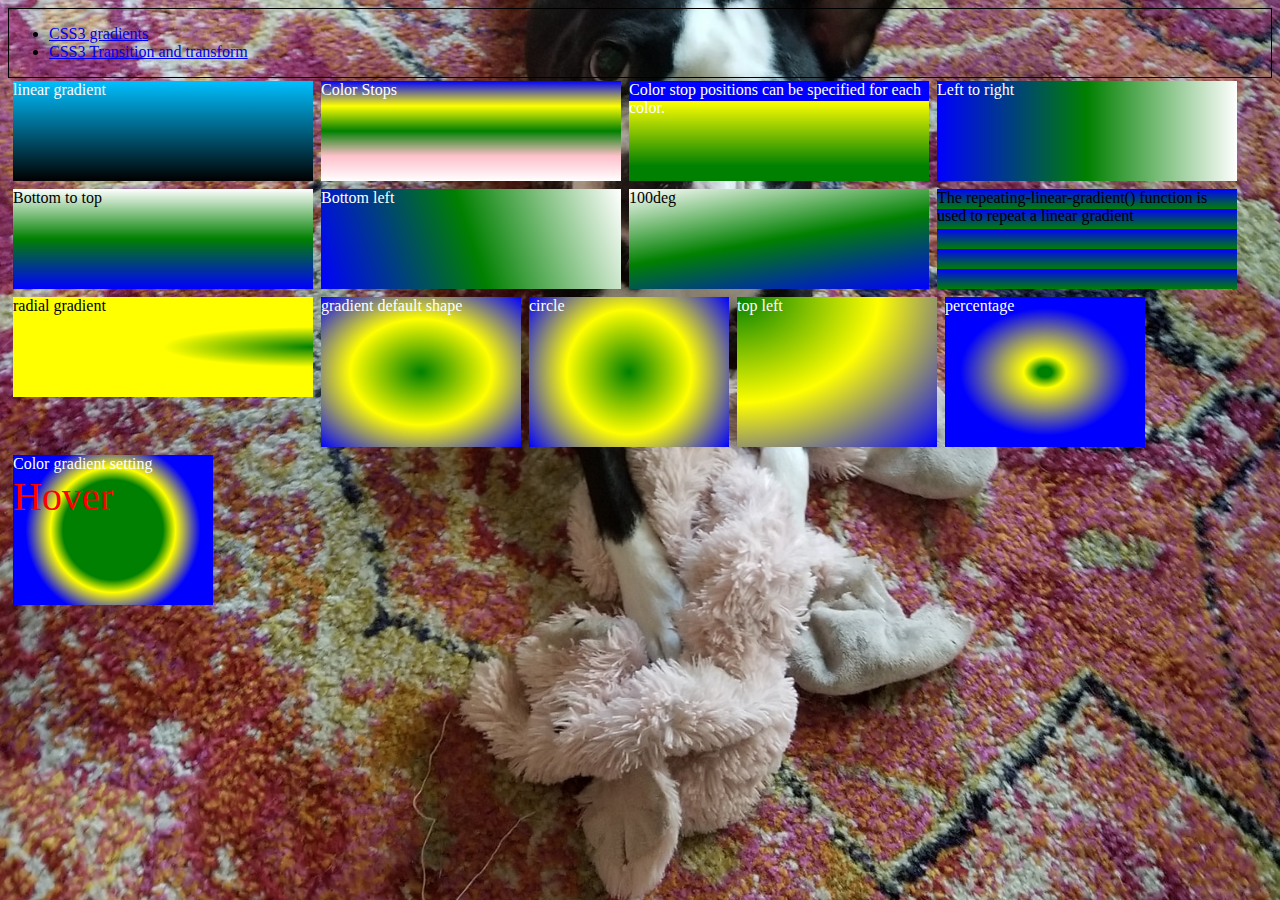
<file: CSS3/index.html>
<!DOCTYPE html>
<html lang="en" dir="ltr">
  <head>
    <meta charset="utf-8">
    <title>CSS3</title>
    <link rel="stylesheet" type="text/css" href="./gradient.css">
  </head>

  <body>
    <nav>
      <ul>
        <li><a href="index.html">CSS3 gradients</a></li>
        <li><a href="transitionAndTransform.html">CSS3 Transition and transform</a></li>
      </ul>
    </nav>
      <p class="linear">linear gradient</p>
      <p class="color-stops">Color Stops</p>
      <p class="color-stops-positions">Color stop positions can be specified for each color.</p>
      <div class="first">Left to right</div>
      <div class="second">Bottom to top</div>
      <div class="third">Bottom left</div>
      <div class="fourth">100deg</div>
      <div class="fifth">The repeating-linear-gradient() function
        is used to repeat a linear gradient
      </div>
      <div class="seventh">radial gradient</div>
      <div class="eighth">gradient default shape </div>
      <div class="ninth">circle</div>
      <div class="tenth">top left</div>
      <div class="eleventh">percentage</div>
      <div class="twelth">Color gradient setting <span>Hover<span></div>
  </body>
</html>
</file>
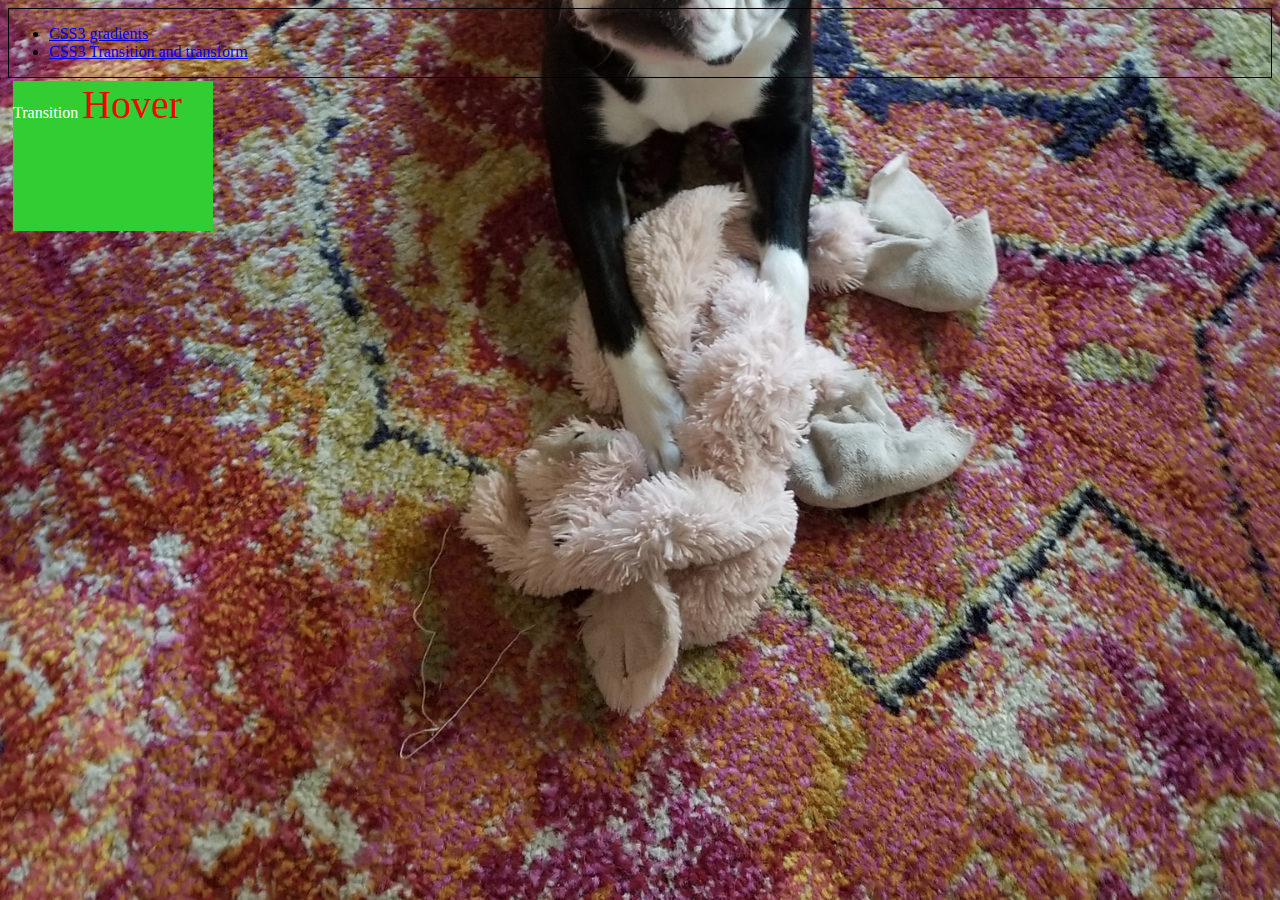
<file: CSS3/transitionAndTransform.html>
<!DOCTYPE html>
<html lang="en" dir="ltr">
  <head>
    <meta charset="utf-8">
    <title>Transition and transform</title>
    <link rel="stylesheet" type="text/css" href="./gradient.css">
  </head>
  <body>
    <nav>
      <ul>
        <li><a href="index.html">CSS3 gradients</a></li>
        <li><a href="transitionAndTransform.html">CSS3 Transition and transform</a></li>
      </ul>
    </nav>

    <div class="thirteen"> Transition <span>Hover<span></div>


  </body>
</html>
</file>
<file: CSS3/gradient.css>
.linear {
  float: left;
  width: 300px;
  height: 100px;
  margin: 4px;
  color: #FFF;
  background: -webkit-linear-gradient(DeepSkyBlue, Black);
}

.color-stops {
  float: left;
  width: 300px;
  height: 100px;
  margin: 4px;
  color: #FFF;
  background: -webkit-linear-gradient(blue, yellow, green, pink, white);
}

/* in addition to percentages, you can also use px, em,
and so on, to specify the color stops.
If you use the same color stop position for two colors,
 a sharp line will be created between them. */
.color-stops-positions {
  float: left;
  width: 300px;
  height: 100px;
  margin: 4px;
  color: #FFF;
  /* If you use the same color stop position for two colors,
  a sharp line will be created between them. */
  background: -moz-linear-gradient(blue 20%, green 20%, yellow 85%);
  background: -webkit-linear-gradient(blue 20%, yellow 20%, green 85%);
}

div.first {
  float: left;
  width: 300px;
  height: 100px;
  margin: 4px;
  color: #FFF;
  background: -moz-linear-gradient(left, blue, green, white);
  background: -webkit-linear-gradient(left, blue, green, white);
}

div.second {
  float: left;
  width: 300px;
  height: 100px;
  margin: 4px;
  background: -moz-linear-gradient(bottom, blue, green, white);
  background: -webkit-linear-gradient(bottom, blue, green, white);
}

/* 0deg creates a left-to right-gradient,
while 90deg generates a bottom-to-top gradient. */
div.third {
  float: left;
  width: 300px;
  height: 100px;
  margin: 4px;
  color: #FFF;
  background: -moz-linear-gradient(bottom left, blue, green, white);
  background: -webkit-linear-gradient(bottom left, blue, green, white);
}

div.fourth {
  float: left;
  width: 300px;
  height: 100px;
  margin: 4px;
  background: -moz-linear-gradient(100deg, blue, green, white);
  background: -webkit-linear-gradient(100deg, blue, green, white);
}

.fifth {
  float: left;
  width: 300px;
  height: 100px;
  margin: 4px;
  background: -moz-repeating-linear-gradient(blue, green 20px);
  background: -webkit-repeating-linear-gradient(blue, green 20px);
}

/* To create a radial gradient, you must define at least two color stops.
The radial gradient is defined by its center.
The first value defines the gradient position. We can use a descriptive keyword,
such as top, bottom, center, or left; or we can specify, for example,
50% 50% to set the gradient at the center
or 0% 0% to set the gradient to start at top left.

The second value defines the shape and the gradient size.
There are two arguments to shape gradients:
The first is the ellipse, which is the default; and the second is the circle.
Lastly, the third value defines the color combination. */
.seventh {
  float: left;
  width: 300px;
  height: 100px;
  margin: 4px;
  background: -webkit-radial-gradient(right, 50% 20%, green, yellow);
}

/* The shape parameter defines the shape. If you do not define the shape of the radial gradient, i
t will take the ellipse value by default. */
.eighth {
  float: left;
  height: 150px;
  width: 200px;
  color: #FFF;
  margin: 4px;
  background: -webkit-radial-gradient(green, yellow, blue);
}

/* background: radial-gradient(position, shape or size, color-stops); */
.ninth {
  float: left;
  height: 150px;
  width: 200px;
  color: #FFF;
  margin: 4px;
  background: -webkit-radial-gradient(circle, green, yellow, blue);
}

.tenth {
  float: left;
  margin: 4px;
  height: 150px;
  width: 200px;
  color: #FFF;
  background: -webkit-radial-gradient(top left, green, yellow, blue);
}

/* In addition to percentages, you can use pixels or ems. */
.eleventh {
  margin: 4px;
  float: left;
  height: 150px;
  width: 200px;
  color: #FFF;
  background: -webkit-radial-gradient(green 5%, yellow 15%, blue 60%);
}

/* As with linear gradients, a color stop is specified with a color,
plus an optional stop position,
which is a length or percentage value. */
.twelth {
  float: left;
  margin: 4px;
  height: 150px;
  width: 200px;
  color: #FFF;
  background: #32CD32;
  background: -webkit-radial-gradient(circle, green 40%, yellow 50%, blue 70%);
}

/* Transition effects can be applied to a wide variety of CSS properties,
including background-color, width, height, opacity, and many more. */
span {
  color: red;
  font-size: 40px;
}


/* body { Resizing the background image.ß
  border: 1px solid #000;
  background: url("image.jpg") no-repeat 1000px 1000px;
  background-size: 100% 100%;

} */

body {
  border: 1px solid #000;
  background: url("image.jpg") no-repeat 50% 50%;
  /* background-size: contain; */
  background-size: cover;
}

.thirteen {
  float: left;
  margin: 4px;
  height: 150px;
  width: 200px;
  color: #FFF;
  background: #32CD32;
}

.thirteen:hover {
  width: 400px;
}
</file>
